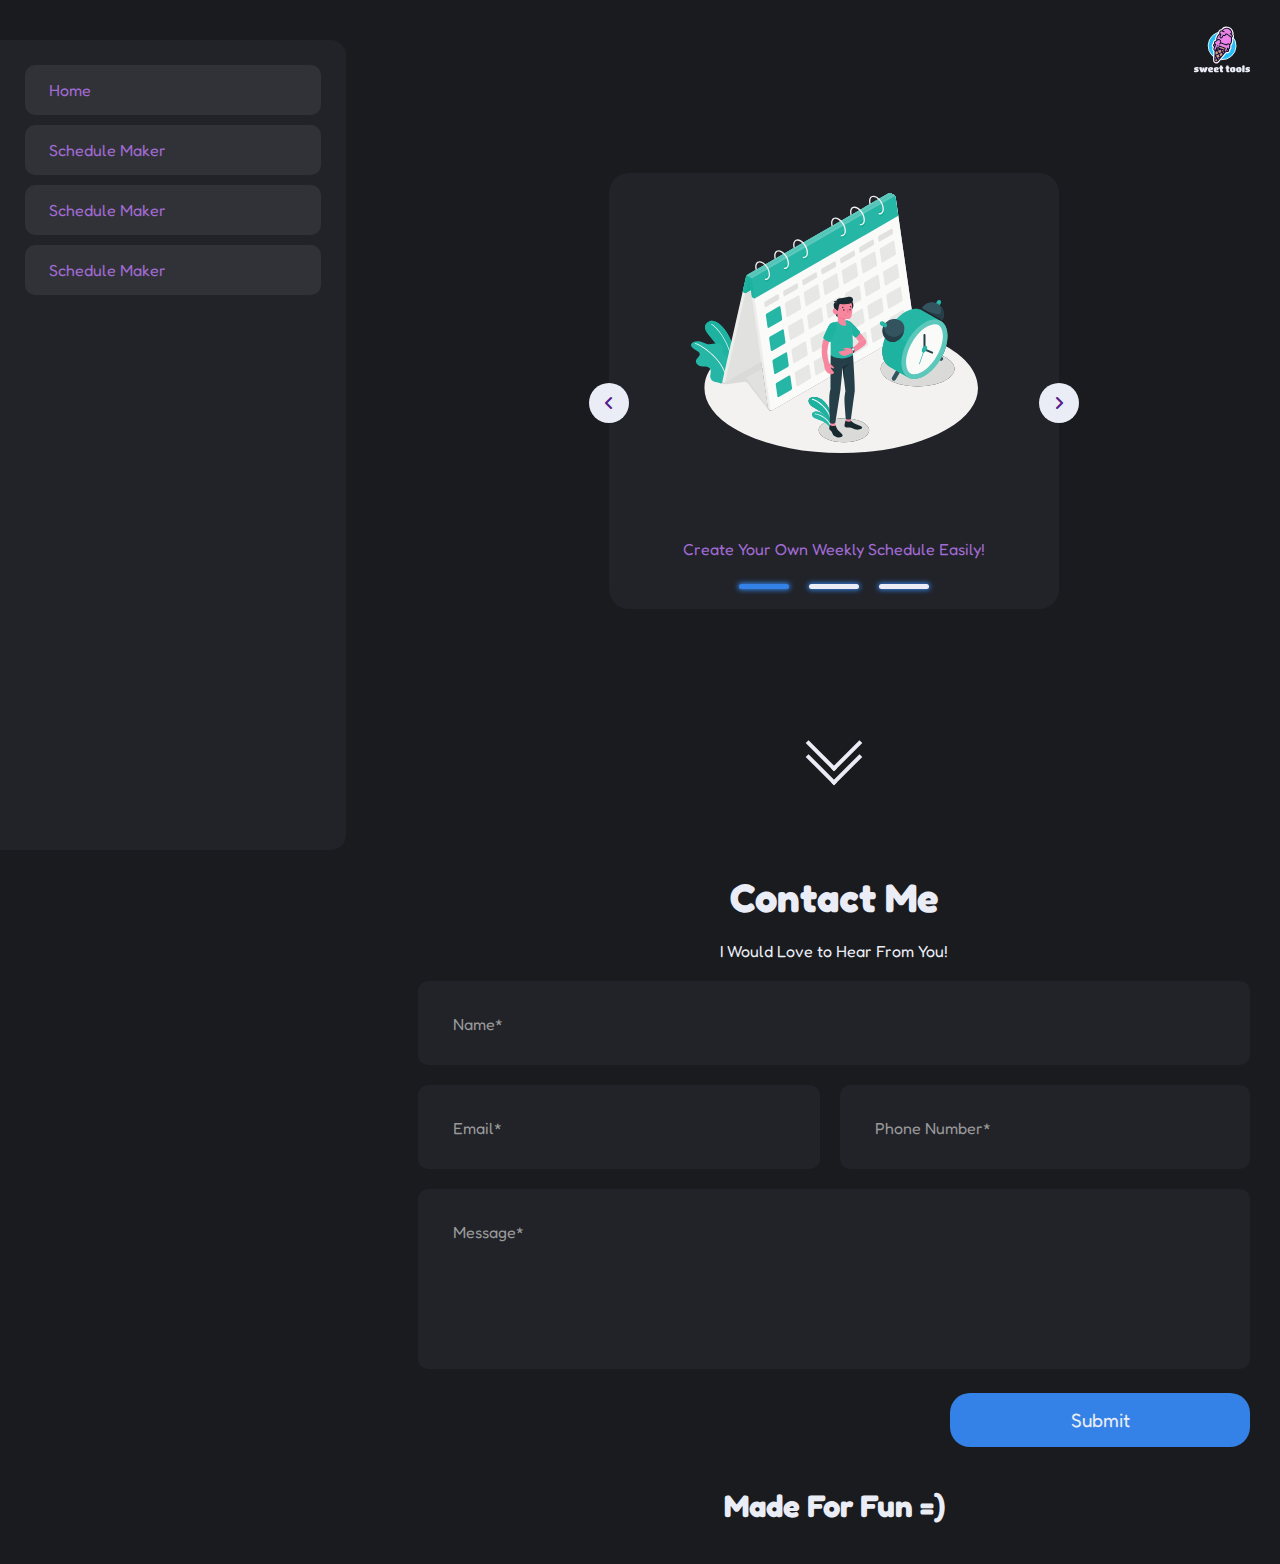
<file: index.html>
<!DOCTYPE html>
<html lang="en">
	<head>
		<meta charset="UTF-8" />
		<meta http-equiv="X-UA-Compatible" content="IE=edge" />
		<meta name="viewport" content="width=device-width, initial-scale=1.0" />
		<meta
			name="description"
			content="Have Free Access to Free Tools, Such as Schedule Maker and To-Do List etc."
		/>
		<meta
			name="keywords"
			content="to-do list, schedule maker, color picker"
		/>
		<meta name="author" content="Amir Nikfa" />
		<link rel="stylesheet" href="./assets/fontawesome/css/all.min.css" />
		<link rel="stylesheet" href="./assets/css/styles.css" />
		<script src="./assets/scripts/app.js" type="module" defer></script>
		<title>Sweet Tools!</title>
	</head>
	<body>
		<div id="overlay" class="invisible"></div>
		<header id="main-header">
			<nav class="top-nav">
				<div class="position-relative">
					<input type="checkbox" id="toggle-topmenu" />
					<div class="lines"></div>
					<ul class="top-nav__list">
						<li class="top-nav__item">
							<a href="#" class="top-nav__link">Home</a>
						</li>
						<li class="top-nav__item">
							<a
								href="./tools/schedule-maker.html"
								class="top-nav__link"
								>Schedule Maker</a
							>
						</li>
						<li class="top-nav__item">
							<a
								href="./tools/todo-list.html"
								class="top-nav__link"
								>Schedule Maker</a
							>
						</li>
						<li class="top-nav__item">
							<a
								href="./tools/todo-list.html"
								class="top-nav__link"
								>Schedule Maker</a
							>
						</li>
					</ul>
				</div>
				<div class="logo">
					<a href="#" class="logo__link"
						><img
							src="./assets/images/logo.svg"
							alt="logo"
							class="logo__image"
					/></a>
				</div>
			</nav>
		</header>
		<main id="main">
			<section id="section-1" class="section">
				<div class="slider-wrapper">
					<div class="slider-content">
						<div class="slider">
							<div
								id="back-btn"
								class="slider__navigator fas fa-angle-left"
							></div>
							<figure class="slider__slide">
								<img
									src="./assets/images/weekly-schedule.svg"
									alt="schedule"
									class="slider__image"
								/>
								<figcaption class="slider__caption caption">
									<a href="./tools/schedule-maker.html" class="slider__link"
										>Create Your Own Weekly Schedule
										Easily!</a
									>
								</figcaption>
							</figure>
							<figure class="slider__slide">
								<img
									src="./assets/images/weekly-schedule.svg"
									alt="schedule"
									class="slider__image"
								/>
								<figcaption class="slider__caption caption">
									<a href="./tools/schedule-maker.html" class="slider__link"
										>Create Your Own Weekly Schedule
										Easily!</a
									>
								</figcaption>
							</figure>
							<figure class="slider__slide">
								<img
									src="./assets/images/weekly-schedule.svg"
									alt="schedule"
									class="slider__image"
								/>
								<figcaption class="slider__caption caption">
									<a href="./tools/schedule-maker.html" class="slider__link"
										>Create Your Own Weekly Schedule
										Easily!</a
									>
								</figcaption>
							</figure>
							<div
								id="forward-btn"
								class="slider__navigator fas fa-angle-right"
							></div>
						</div>
						<div class="slider__maps"></div>
					</div>
				</div>
				<div class="scrolldown">
					<a href="#section-2">
						<div class="scrolldown__angle-1"></div>
						<div class="scrolldown__angle-2"></div>
					</a>
				</div>
			</section>
			<section id="section-2" class="section">
				<div class="contact-form-container">
					<h2 class="title">Contact Me</h2>
					<p class="paragraph">I Would Love to Hear From You!</p>
					<form class="contact-form" autocomplete="off">
						<div class="input-wrapper">
							<input
								type="text"
								id="name"
								class="input"
								required
							/>
							<label for="name">Name*</label>
						</div>
						<div class="input-wrapper">
							<input
								type="text"
								id="email"
								class="input"
								required
							/>
							<label for="email">Email*</label>
						</div>
						<div class="input-wrapper">
							<input
								type="number"
								id="number"
								class="input"
								required
							/>
							<label for="number">Phone Number*</label>
						</div>
						<div class="input-wrapper">
							<textarea
								name="message"
								id="message"
								class="message input"
								required
							></textarea>
							<label for="message">Message*</label>
						</div>
						<input class="btn" type="submit" />
					</form>
				</div>
			</section>
		</main>
		<footer id="footer">
			<h2>Made For Fun =)</h2>
		</footer>
	</body>
</html>
</file>
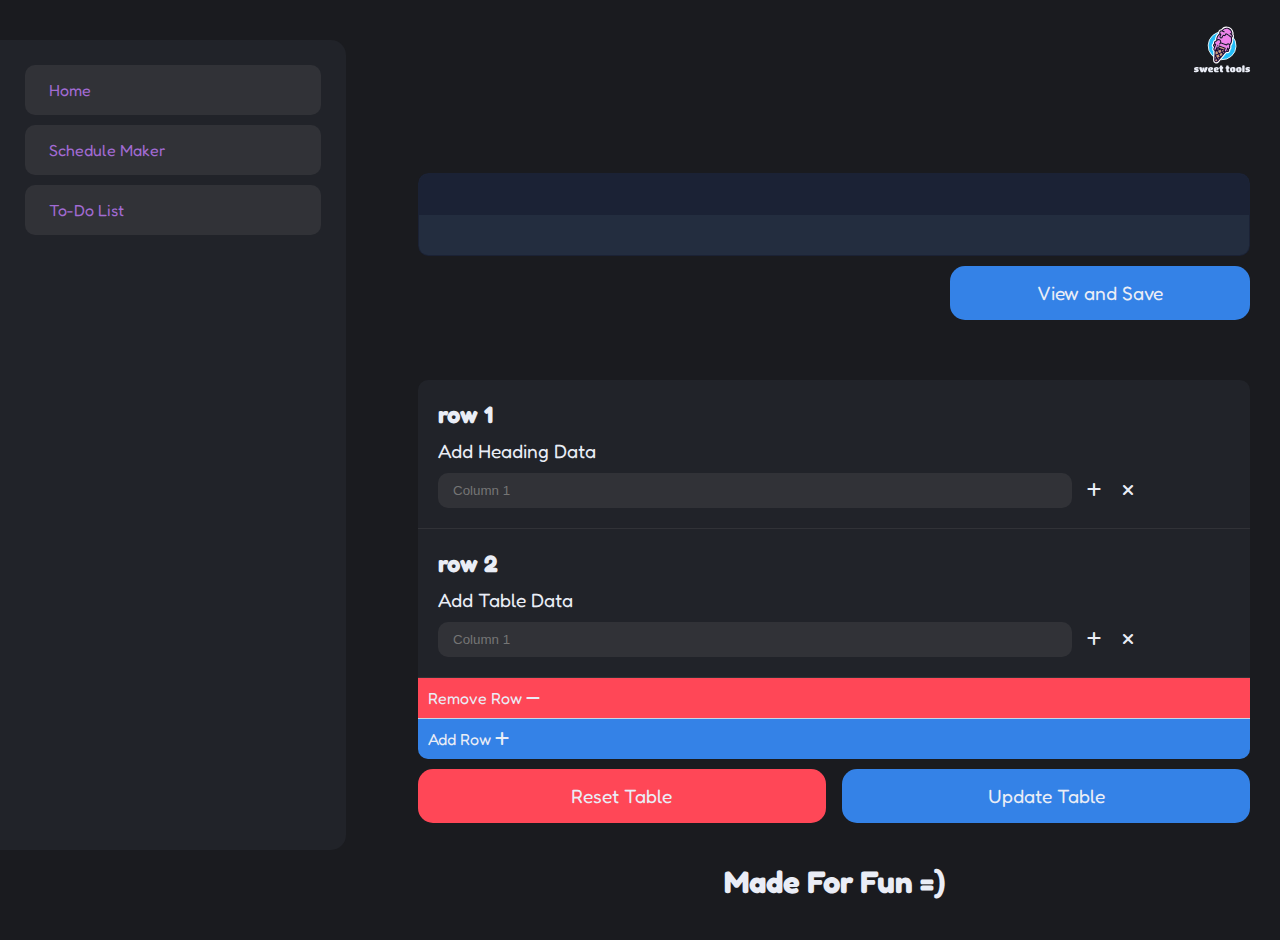
<file: tools/schedule-maker.html>
<!DOCTYPE html>
<html lang="en">
	<head>
		<meta charset="UTF-8" />
		<meta http-equiv="X-UA-Compatible" content="IE=edge" />
		<meta name="viewport" content="width=device-width, initial-scale=1.0" />
		<meta
			name="description"
			content=">Create Your Own Weekly Schedule
			Easily!"
		/>
		<meta
			name="keywords"
			content="to-do list, schedule maker, color picker"
		/>
		<meta name="author" content="Amir Nikfa" />
		<link rel="stylesheet" href="../assets/fontawesome/css/all.min.css" />
		<link rel="stylesheet" href="../assets/css/styles.css" />
		<script
			src="../assets/scripts/schedule-maker/app.js"
			type="module"
			defer
		></script>
		<title>Sweet Tools | Schedule Maker!</title>
	</head>
	<body>
		<template class="schedule-maker__input-template">
			<input type="text" class="schedule-maker__input" />
		</template>
		<template class="schedule-maker__row-template">
			<div class="schedule-maker__row">
				<h2 class="schedule-maker__title">row 1</h2>
				<div class="schedule-maker__column">
					<label for="add-th" class="schedule-maker__label">Add Heading Data</label>
					<div class="schedule-maker__input-list">
						<div class="schedule-maker__inputs">
							
						</div>
						<div class="schedule-maker__control">
							<i class="schedule-maker__adder schedule-maker__th-adder fas fa-plus"></i>
							<i class="fas fa-remove schedule-maker__remover"></i>
						</div>
					</div>
				</div>
			</div>
		</template>

		<div id="overlay" class="invisible"></div>
		<div id="overlay-confirm-popup" class="invisible"></div>
		<div class="confirm-popup-container">
			<div class="confirm-popup">
				<div class="confirm-popup__close-wrapper">
					<i class="confirm-popup__close fas fa-remove"></i>
				</div>
				<p class="confirm-popup__dialogue"></p>
				<div class="confirm-popup__response">
					<div id="yes"><span>Ok</span></div>
					<div id="no"><span>Cancel</span></div>
				</div>
			</div>
		</div>
		<header id="main-header">
			<nav class="top-nav">
				<div class="position-relative">
					<input type="checkbox" id="toggle-topmenu" />
					<div class="lines"></div>
					<ul class="top-nav__list">
						<li class="top-nav__item">
							<a href="../index.html" class="top-nav__link"
								>Home</a
							>
						</li>
						<li class="top-nav__item">
							<a href="#" class="top-nav__link">Schedule Maker</a>
						</li>
						<li class="top-nav__item">
							<a href="./todo-list.html" class="top-nav__link"
								>To-Do List</a
							>
						</li>
					</ul>
				</div>
				<div class="logo">
					<a href="#" class="logo__link"
						><img
							src="../assets/images/logo.svg"
							alt="logo"
							class="logo__image"
					/></a>
				</div>
			</nav>
		</header>
		<main id="main">
			<section class="schedule-demo section">
				<div class="weekly-table-container">
					<table class="weekly-table">
						<thead>
							<tr class="weekly-table__tr">
								<th class="weekly-table__th"></th>
							</tr>
						</thead>
						<tbody>
							<tr class="weekly-table__tr">
								<td class="weekly-table__td"></td>
							</tr>
						</tbody>
					</table>
				</div>
				<div>
					<button class="btn schedule-maker__save-table">View and Save</button>
				</div>
			</section>
			<section class="schedule-maker position-relative">
				<div class="schedule-maker__row">
					<h2 class="schedule-maker__title">row 1</h2>
					<div class="schedule-maker__column">
						<label for="add-th" class="schedule-maker__label"
							>Add Heading Data</label
						>
						<div class="schedule-maker__input-list">
							<div class="schedule-maker__inputs">
								<input
									type="text"
									placeholder="Column 1"
									class="schedule-maker__input"
								/>
							</div>
							<div class="schedule-maker__control">
								<i
									class="schedule-maker__adder schedule-maker__th-adder fas fa-plus"
								></i>
								<i class="fas fa-remove schedule-maker__remover" ></i>
							</div>
						</div>
					</div>
				</div>
				<div class="schedule-maker__row">
					<h2 class="schedule-maker__title">row 2</h2>
					<div class="schedule-maker__column">
						<label for="add-th" class="schedule-maker__label"
							>Add Table Data</label
						>
						<div class="schedule-maker__input-list">
							<div class="schedule-maker__inputs">
								<input
									type="text"
									placeholder="Column 1"
									class="schedule-maker__input"
								/>
							</div>
							<div class="schedule-maker__control">
								<i
									class="schedule-maker__adder schedule-maker__th-adder fas fa-plus"
								></i>
								<i class="fas fa-remove schedule-maker__remover" ></i>
							</div>
						</div>
					</div>
				</div>
				

				<div class="schedule-maker__panel schedule-maker__remove-row">
					<p>Remove Row <i class="fas fa-minus"></i></p>
				</div>
				<div class="schedule-maker__panel schedule-maker__add-row">
					<p>Add Row <i class="fas fa-plus"></i></p>
				</div>
			</section>
			<div class="schedule-maker__update-table-div">
				<button class="schedule-maker__reset-table btn">Reset Table</button>
				<button class="schedule-maker__update-table btn">Update Table</button>
			</div>
		</main>
		<footer id="footer">
			<h2>Made For Fun =)</h2>
		</footer>
	</body>
</html>
</file>
<file: assets/css/styles.css>
.position-relative{position:relative}.caption{margin:30px 0}.invisible{display:none}#overlay{position:fixed;top:0;left:0;width:100vw;height:100vh;background-color:rgba(49,50,55,.9);z-index:2}#overlay-confirm-popup{position:fixed;top:0;left:0;width:100vw;height:100vh;background-color:rgba(49,50,55,.9);z-index:1}.btn-muted{color:#ccc !important}.btn-muted:active{transform:translateY(-50%) scale(1) !important}.title{margin:20px 0;font-size:2.5em}.paragraph{margin:20px 0}*{margin:0;padding:0;box-sizing:border-box}html{scroll-behavior:smooth}ul{list-style:none}a{text-decoration:none}@font-face{font-family:"Fredoka";font-style:normal;font-weight:400;src:url("../fonts/fredoka-v6-latin-regular.eot");src:local(""),url("../fonts/fredoka-v6-latin-regular.eot?#iefix") format("embedded-opentype"),url("../fonts/fredoka-v6-latin-regular.woff2") format("woff2"),url("../fonts/fredoka-v6-latin-regular.woff") format("woff"),url("../fonts/fredoka-v6-latin-regular.ttf") format("truetype"),url("../fonts/fredoka-v6-latin-regular.svg#Fredoka") format("svg")}@font-face{font-family:"Fredoka";font-style:normal;font-weight:600;src:url("../fonts/fredoka-v6-latin-600.eot");src:local(""),url("../fonts/fredoka-v6-latin-600.eot?#iefix") format("embedded-opentype"),url("../fonts/fredoka-v6-latin-600.woff2") format("woff2"),url("../fonts/fredoka-v6-latin-600.woff") format("woff"),url("../fonts/fredoka-v6-latin-600.ttf") format("truetype"),url("../fonts/fredoka-v6-latin-600.svg#Fredoka") format("svg")}@font-face{font-family:"Fredoka";font-style:normal;font-weight:700;src:url("../fonts/fredoka-v6-latin-700.eot");src:local(""),url("../fonts/fredoka-v6-latin-700.eot?#iefix") format("embedded-opentype"),url("../fonts/fredoka-v6-latin-700.woff2") format("woff2"),url("../fonts/fredoka-v6-latin-700.woff") format("woff"),url("../fonts/fredoka-v6-latin-700.ttf") format("truetype"),url("../fonts/fredoka-v6-latin-700.svg#Fredoka") format("svg")}.top-nav{display:flex;justify-content:space-between;align-items:center;height:12.5vh}.top-nav__list{position:fixed;left:0;top:90px;transform:translateX(-100%);transition:all .4s linear;background-color:#212329;width:90vw;padding:25px;border-top-right-radius:15px;border-bottom-right-radius:15px;z-index:3}.top-nav__item{margin-bottom:10px}.top-nav__link{display:inline-block;width:100%;padding:15px 24px;border-radius:10px;background-color:#313237;color:#a26bd3}@media only screen and (min-width: 768px){#toggle-topmenu{display:none}.lines{display:none}.top-nav__list{display:flex;flex-direction:column;left:0;top:40px;transform:none;width:27vw;height:90vh}}.logo__link{display:inline-block;width:80px;margin-right:-12px}.logo__image{width:100%}#main{margin-top:60px}@media only screen and (min-width: 768px){#main{margin:60px 0 0 auto;width:65vw}}#footer{display:flex;justify-content:center;align-items:center;font-size:1.3rem;text-align:center;padding:40px 0}@media only screen and (min-width: 768px){#footer{margin-left:auto;width:65vw}}#toggle-topmenu{position:absolute;top:-9px;left:0;width:20px;height:20px;opacity:0;cursor:pointer;z-index:3}.lines{width:20px;height:1px;background-color:#eaedf6;position:relative;transition:all .5s ease;z-index:2}.lines::before,.lines::after{content:"";position:absolute;width:20px;height:1px;background-color:#eaedf6;transition:all .5s ease}.lines::before{top:-7px}.lines::after{top:7px}#toggle-topmenu:checked+.lines{background-color:transparent}#toggle-topmenu:checked+.lines::before{transform:rotate(225deg);top:0}#toggle-topmenu:checked+.lines::after{transform:rotate(-225deg);top:0}#toggle-topmenu:checked~.top-nav__list{transform:translateX(0);left:0}.slider-wrapper{position:relative;width:100%;max-width:450px;margin:0 auto}.slider{background-color:#212329;border-radius:20px;display:flex;overflow-x:scroll;z-index:0;cursor:-webkit-grab;cursor:grab}.slider__navigator{display:flex;justify-content:center;align-items:center;position:absolute;top:50%;transform:translateY(-50%);width:40px;height:40px;background-color:#eaedf6;color:#551a8b;border-radius:50%;cursor:pointer;transition:transform .5s ease}.slider__navigator:nth-of-type(1){left:-20px}.slider__navigator:nth-of-type(2){right:-20px}.slider__navigator:active{transform:translateY(-50%) scale(0.8)}.slider::-webkit-scrollbar{display:none}.slider__slide{display:flex;flex-direction:column;justify-content:space-between;align-items:center;flex:0 0 100%;padding:20px}.slider__slide:nth-of-type(2){margin-left:50px}.slider__slide:nth-of-type(2)>.slider__image{width:85%}.slider__image{width:70%}.slider__link{padding:15px 0;color:#a26bd3}.slider__maps{display:flex;top:-25px;position:relative;margin:0 auto;width:-webkit-max-content;width:-moz-max-content;width:max-content}.slider__map{width:50px;height:5px;margin-left:20px;margin-bottom:20px;background-color:#eaedf6;border-radius:5px;cursor:pointer;box-shadow:#3482e7 0 0 5px 1px;background-color:#eaedf6}.slider__map:nth-of-type(1){margin:0}.slider__map--active{background-color:#3482e7}.contact-form-container{text-align:center}.contact-form{display:grid;gap:20px}.input-wrapper{position:relative}.input{width:100%;padding:30px 35px;border-radius:10px;border:none;outline:none;background-color:#212329;color:#eaedf6;font-family:inherit;font-size:1.2em}.input-wrapper>label{position:absolute;top:33px;left:35px;color:#999;transition:all .225s ease}.input:focus+label,.input:valid+label{font-size:.8em;top:12px}.message{height:180px;resize:none}@media only screen and (min-width: 576px){.contact-form{grid-template-columns:auto auto}.contact-form>.btn{grid-column:2/3}.input-wrapper:nth-of-type(1),.input-wrapper:nth-of-type(4){grid-column:1/3}}.btn{position:relative;top:0;padding:15px 20px;border:none;border-radius:20px;width:100%;font-family:inherit;background-color:#3482e7;color:#eaedf6;font-size:1.2em;display:block;cursor:pointer;transition:top .2s ease}.btn:hover{top:2px}@media only screen and (min-width: 768px){.btn{margin-left:auto;width:300px}}@-webkit-keyframes scrolldown{0%{transform:translateY(20%) rotate(45deg);opacity:.7}50%{transform:translateY(0%) rotate(45deg);opacity:.2}100%{transform:translateY(20%) rotate(45deg);opacity:.7}}@keyframes scrolldown{0%{transform:translateY(20%) rotate(45deg);opacity:.7}50%{transform:translateY(0%) rotate(45deg);opacity:.2}100%{transform:translateY(20%) rotate(45deg);opacity:.7}}.scrolldown{display:flex;justify-content:center;align-items:center;flex-direction:column}.scrolldown__angle-1,.scrolldown__angle-2{width:2.5rem;height:2.5rem;border-width:0 .25em .25em 0;border-style:solid;border-color:#eaedf6;transform:rotate(45deg)}.scrolldown__angle-1{-webkit-animation:scrolldown 1.2s ease-in-out infinite .15s;animation:scrolldown 1.2s ease-in-out infinite .15s}.scrolldown__angle-2{position:relative;bottom:26px;-webkit-animation:scrolldown 1.2s ease-in-out infinite;animation:scrolldown 1.2s ease-in-out infinite}.confirm-popup-container{top:50vh;left:50vw;transform:translate(-50%, -50%);position:fixed;padding:15px;border-radius:10px;background-color:#212329;min-width:180px;width:35vw;max-width:300px;text-align:center;z-index:1;transform:scale(0) translate(-50%, -50%);transition:transform 5s ease}.confirm-popup__close-wrapper{text-align:right}.confirm-popup__dialogue{padding:15px 10px}.confirm-popup__response{display:flex;min-width:100px;justify-content:space-between;align-items:center}.confirm-popup #yes,.confirm-popup #no{padding:10px;cursor:pointer}.confirm-popup #no{color:#ff4757;transition:background-color .5s ease;border-radius:5px}.confirm-popup #no:hover{background-color:rgba(255,71,87,.2)}@-webkit-keyframes show{from{transform:scale(0) translate(-50%, -50%)}to{transform:scale(1) translate(-50%, -50%)}}@keyframes show{from{transform:scale(0) translate(-50%, -50%)}to{transform:scale(1) translate(-50%, -50%)}}@-webkit-keyframes hide{from{transform:scale(1) translate(-50%, -50%)}to{transform:scale(0) translate(-50%, -50%)}}@keyframes hide{from{transform:scale(1) translate(-50%, -50%)}to{transform:scale(0) translate(-50%, -50%)}}.show{-webkit-animation:show .4s ease forwards;animation:show .4s ease forwards}.hide{-webkit-animation:hide .4s ease forwards;animation:hide .4s ease forwards}body{background:#1a1b1f;font-family:Fredoka,sans-serif;font-style:normal;font-weight:400;color:#eaedf6;padding:0 30px}.section{display:flex;flex-direction:column;justify-content:space-between}#section-1{height:70vh}#section-2{margin-top:50px}.schedule-maker{margin-top:60px;background-color:#212329;border-radius:10px}.schedule-maker__row{padding:20px;border-bottom:1px solid #313237}.schedule-maker__title{font-size:1.5em;margin-bottom:10px}.schedule-maker__label{display:inline-block;font-size:1.2em;margin-bottom:10px}.schedule-maker__input-list{display:flex;justify-content:space-between;align-items:center}.schedule-maker__inputs{display:grid;grid-template-columns:repeat(auto-fit, minmax(82px, 1fr));gap:10px;flex-basis:80%}.schedule-maker__input{padding:10px 15px;border-radius:10px;border:none;outline:none;background-color:#313237;color:#eaedf6}.schedule-maker__input:nth-of-type(1){margin:0}.schedule-maker__control{flex-basis:20%}.schedule-maker__adder{margin-left:15px;cursor:pointer}.schedule-maker__remover{margin-left:17px;cursor:pointer}.schedule-maker__panel{padding:10px;background-color:#3482e7;border-bottom-left-radius:10px;border-bottom-right-radius:10px;cursor:pointer}.schedule-maker__remove-row{border-radius:0;background-color:#ff4757;border-bottom:1px solid #c8d6e5}.schedule-maker__update-table,.schedule-maker__save-table,.schedule-maker__reset-table{margin-top:10px;border-radius:15px}.schedule-maker__reset-table{background-color:#ff4757}.weekly-table-container{border-radius:10px;overflow-x:scroll}.weekly-table{background:#1b2235;border-radius:10px;width:100%;overflow:hidden}.weekly-table__tr:nth-child(odd){background:#232d3f}.weekly-table__tr:nth-child(even){background-color:#2a3448}.weekly-table__tr:hover{background-color:#3c4248}.weekly-table,.weekly-table__td{border:1px solid #1b2235;border-collapse:collapse;margin:auto;text-align:left}.weekly-table__th,.weekly-table__td{padding:20px 38px}.weekly-table__th{color:#069ee9;background-color:#1b2235;text-align:left}.weekly-table__td{color:#8a91a4}.weekly-table__td:first-child{color:#ff4d4d}.weekly-table__td:hover{background-color:#fff738;color:#000;cursor:pointer}@media only screen and (min-width: 768px){.schedule-maker__update-table-div{display:flex;justify-content:space-between}.schedule-maker__update-table,.schedule-maker__reset-table{flex-basis:49%;margin-left:0}}.weekly-table-save-styles{margin-top:50px;margin-bottom:15px}/*# sourceMappingURL=styles.css.map */
</file>
